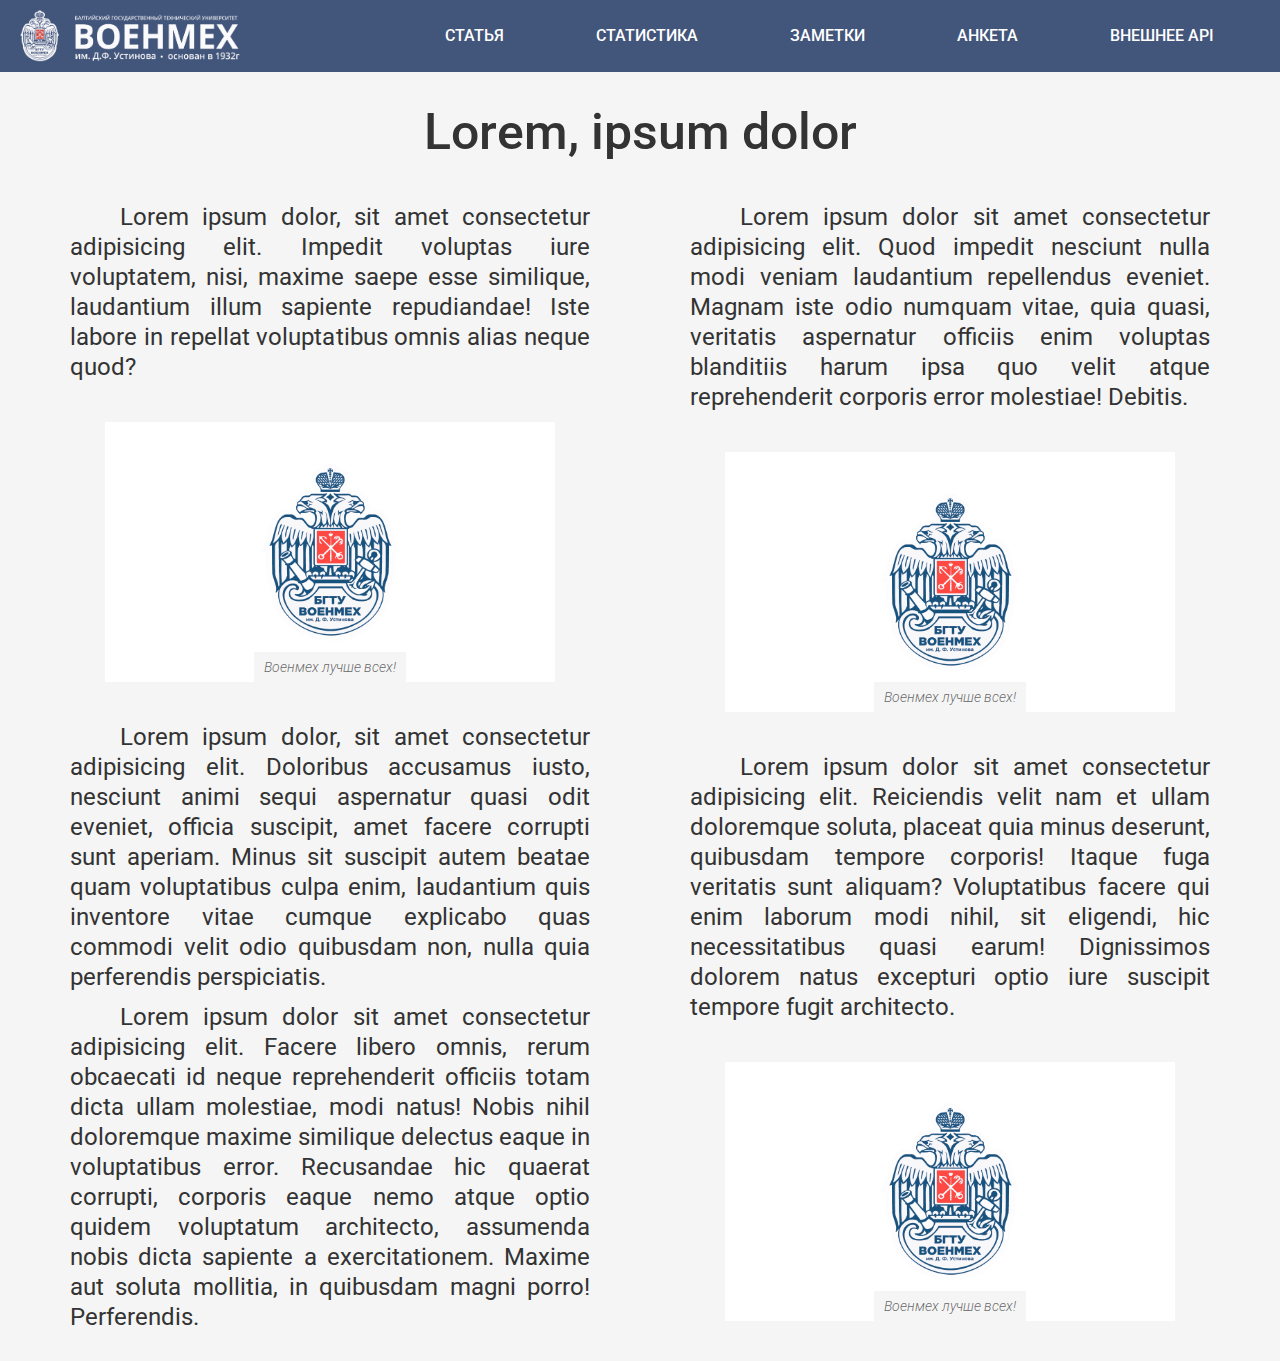
<file: index.html>
<!DOCTYPE html>
<html lang="en">

<head>
    <meta charset="UTF-8">
    <meta http-equiv="X-UA-Compatible" content="IE=edge">
    <meta name="viewport" content="width=device-width, initial-scale=1.0">
    <title>lab1</title>
    <link rel="stylesheet" href="styles/css/index.min.css">
</head>

<body>
    <header class="header">
        <div class="header__wrapper container">
            <img src="img/logo.png" alt="logo" class="header__logo">
            <nav class="header__menu">
                <ul class="header__list">
                    <li class="header__list-item">
                        <a href="index.html" class="header__list-link">
                            Статья
                        </a>
                    </li>

                    <li class="header__list-item">
                        <a href="statistics.html" class="header__list-link">
                            Статистика
                        </a>
                    </li>

                    <li class="header__list-item">
                        <a href="notes.html" class="header__list-link">
                            Заметки
                        </a>
                    </li>

                    <li class="header__list-item">
                        <a href="questionnaire.html" class="header__list-link">
                            Анкета
                        </a>
                    </li>

                    <li class="header__list-item">
                        <a href="API.html" class="header__list-link">
                            Внешнее API
                        </a>
                    </li>
                </ul>
            </nav>
            <div class="header__burger">
                <span></span>
                <span></span>
                <span></span>
            </div>
        </div>
    </header>
    <main class="main">
        <div class="image">
            <div class="image__inner">
                <button class="image__close">
                    <img src="img/close.svg" alt="" class="image__close-img">
                </button>
                <div class="image__item">
                     <img src="img/photo.jpg" alt="voenmeh" class="image__img">
                </div>
               
            </div>
        </div>
        <h1 class="main__title">
            Lorem, ipsum dolor
        </h1>
        <div class="main__wrapper container">
            <div class="main__item">
                <p class="main__text">
                    Lorem ipsum dolor, sit amet consectetur adipisicing elit. Impedit voluptas iure voluptatem, nisi,
                    maxime saepe esse similique, laudantium illum sapiente repudiandae! Iste labore in repellat
                    voluptatibus omnis alias neque quod?
                </p>
                <div class="main__img-item">
                    <img src="img/photo.jpg" alt="voenmeh" class="main__img">
                </div>
                <p class="main__text">
                    Lorem ipsum dolor, sit amet consectetur adipisicing elit. Doloribus accusamus iusto, nesciunt animi
                    sequi aspernatur quasi odit eveniet, officia suscipit, amet facere corrupti sunt aperiam. Minus sit
                    suscipit autem beatae quam voluptatibus culpa enim, laudantium quis inventore vitae cumque explicabo
                    quas commodi velit odio quibusdam non, nulla quia perferendis perspiciatis.
                </p>
                <p class="main__text">
                    Lorem ipsum dolor sit amet consectetur adipisicing elit. Facere libero omnis, rerum obcaecati id
                    neque reprehenderit officiis totam dicta ullam molestiae, modi natus! Nobis nihil doloremque maxime
                    similique delectus eaque in voluptatibus error. Recusandae hic quaerat corrupti, corporis eaque nemo
                    atque optio quidem voluptatum architecto, assumenda nobis dicta sapiente a exercitationem. Maxime
                    aut soluta mollitia, in quibusdam magni porro! Perferendis.
                </p>
            </div>
            <div class="main__item">
                <p class="main__text">
                    Lorem ipsum dolor sit amet consectetur adipisicing elit. Quod impedit nesciunt nulla modi veniam
                    laudantium repellendus eveniet. Magnam iste odio numquam vitae, quia quasi, veritatis aspernatur
                    officiis enim voluptas blanditiis harum ipsa quo velit atque reprehenderit corporis error molestiae!
                    Debitis.
                </p>
                <div class="main__img-item">
                    <img src="img/photo.jpg" alt="voenmeh" class="main__img">
                </div>
                <p class="main__text">
                    Lorem ipsum dolor sit amet consectetur adipisicing elit. Reiciendis velit nam et ullam doloremque
                    soluta, placeat quia minus deserunt, quibusdam tempore corporis! Itaque fuga veritatis sunt aliquam?
                    Voluptatibus facere qui enim laborum modi nihil, sit eligendi, hic necessitatibus quasi earum!
                    Dignissimos dolorem natus excepturi optio iure suscipit tempore fugit architecto.
                </p>
                <div class="main__img-item">
                    <img src="img/photo.jpg" alt="voenmeh" class="main__img">
                </div>
            </div>
        </div>
    </main>

    <script src="js/main.js"></script>
</body>

</html>
</file>
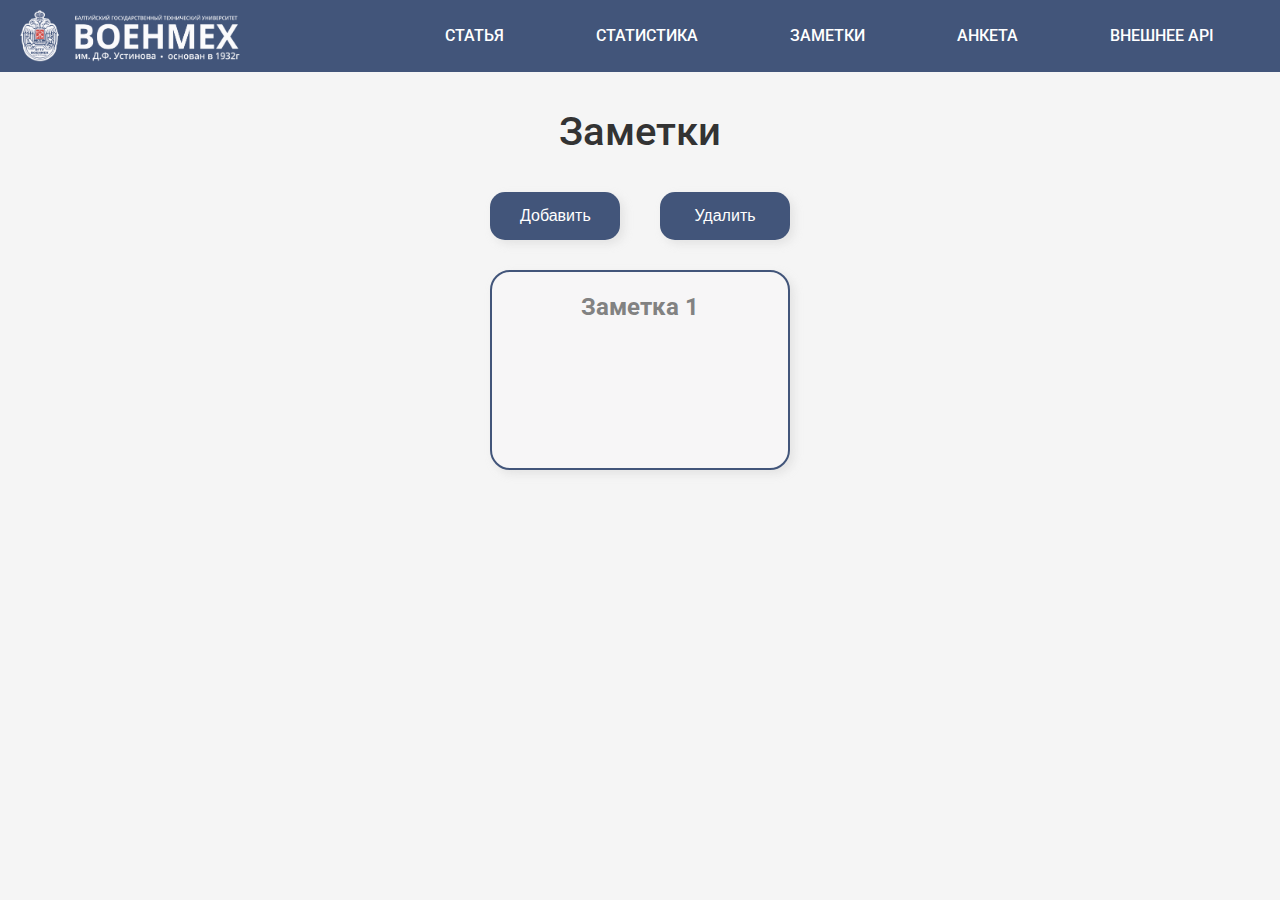
<file: notes.html>
<!DOCTYPE html>
<html lang="en">

<head>
    <meta charset="UTF-8">
    <meta http-equiv="X-UA-Compatible" content="IE=edge">
    <meta name="viewport" content="width=device-width, initial-scale=1.0">
    <title>lab1</title>
    <link rel="stylesheet" href="styles/css/index.min.css">
</head>

<body>
    <header class="header">
        <div class="header__wrapper container">
            <img src="img/logo.png" alt="logo" class="header__logo">
            <nav class="header__menu">
                <ul class="header__list">
                    <li class="header__list-item">
                        <a href="index.html" class="header__list-link">
                            Статья
                        </a>
                    </li>

                    <li class="header__list-item">
                        <a href="statistics.html" class="header__list-link">
                            Статистика
                        </a>
                    </li>

                    <li class="header__list-item">
                        <a href="notes.html" class="header__list-link">
                            Заметки
                        </a>
                    </li>

                    <li class="header__list-item">
                        <a href="questionnaire.html" class="header__list-link">
                            Анкета
                        </a>
                    </li>

                    <li class="header__list-item">
                        <a href="API.html" class="header__list-link">
                            Внешнее API
                        </a>
                    </li>
                </ul>
            </nav>
            <div class="header__burger">
                <span></span>
                <span></span>
                <span></span>
            </div>
        </div>
    </header>
    <main class="main">
        <div class="notes__wrappper container">
            <h2 class="notes__title">
                Заметки
            </h2>
            <div class="notes__btn-group">
                <button class="notes__btn notes__btn-add">
                    Добавить
                </button>
                <button class="notes__btn notes__btn-remove">
                    Удалить
                </button>
            </div>
            <div class="notes__group">
                <div class="notes__group-item">
                    <h3 class="notes__group-item-title">Заметка 1</h3>
                    <textarea class="notes__group-item-text"></textarea>
                </div>
            </div>
        </div>
    </main>

    <script src="js/notes.js"></script>
    <script src="js/main.js"></script>
</body>

</html>
</file>
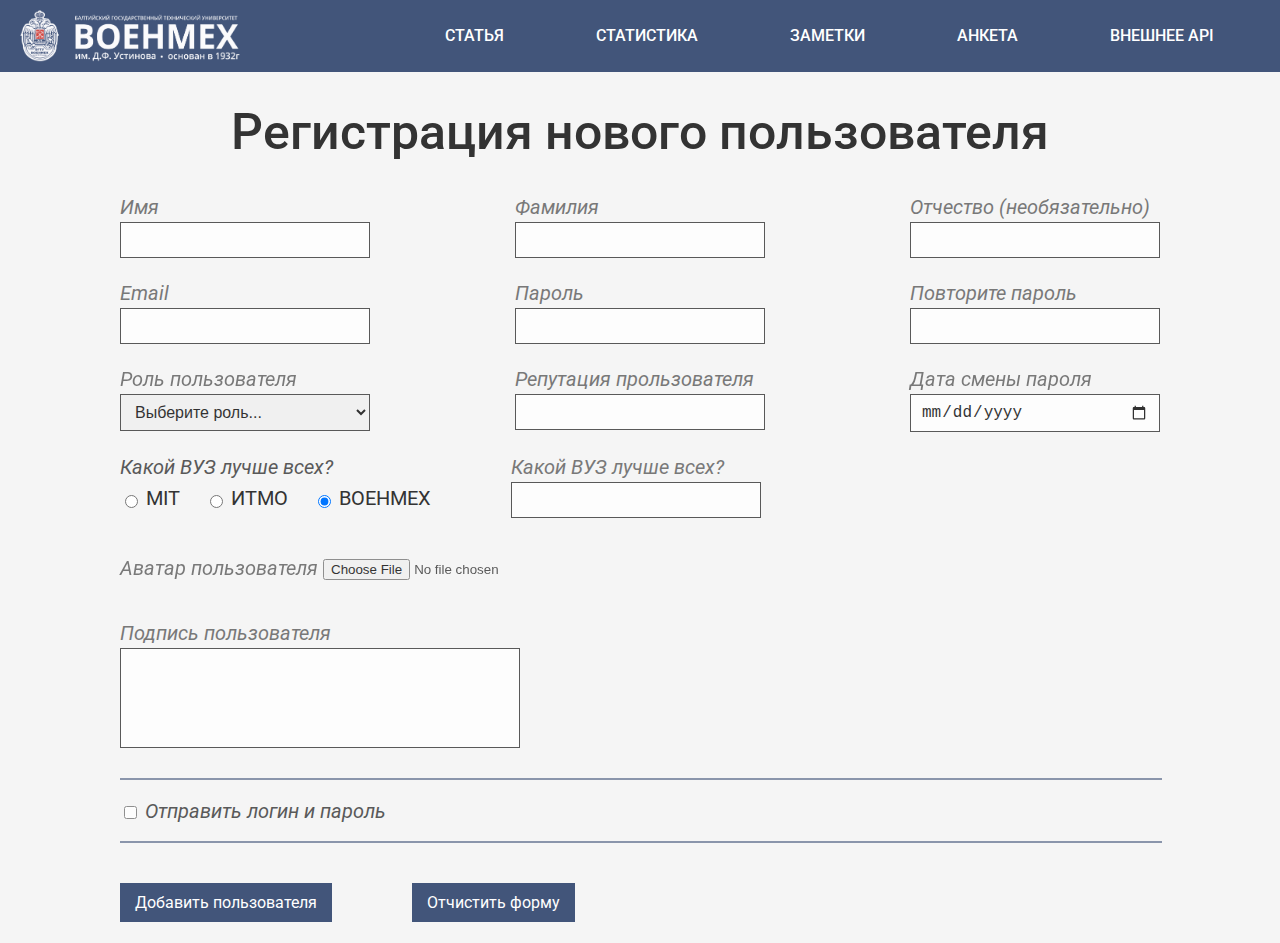
<file: questionnaire.html>
<!DOCTYPE html>
<html lang="en">

<head>
    <meta charset="UTF-8">
    <meta http-equiv="X-UA-Compatible" content="IE=edge">
    <meta name="viewport" content="width=device-width, initial-scale=1.0">
    <title>lab1</title>
    <link rel="stylesheet" href="styles/css/index.min.css">
</head>

<body>
    <header class="header">
        <div class="header__wrapper container">
            <img src="img/logo.png" alt="logo" class="header__logo">
            <nav class="header__menu">
                <ul class="header__list">
                    <li class="header__list-item">
                        <a href="index.html" class="header__list-link">
                            Статья
                        </a>
                    </li>

                    <li class="header__list-item">
                        <a href="statistics.html" class="header__list-link">
                            Статистика
                        </a>
                    </li>

                    <li class="header__list-item">
                        <a href="notes.html" class="header__list-link">
                            Заметки
                        </a>
                    </li>

                    <li class="header__list-item">
                        <a href="questionnaire.html" class="header__list-link">
                            Анкета
                        </a>
                    </li>

                    <li class="header__list-item">
                        <a href="API.html" class="header__list-link">
                            Внешнее API
                        </a>
                    </li>

                </ul>
            </nav>
            <div class="header__burger">
                <span></span>
                <span></span>
                <span></span>
            </div>
        </div>
    </header>

    <main class="main">
        <div class="questionnaire__wrappper container">
            <h1 class="questionnaire__title main__title">
                Регистрация нового пользователя
            </h1>
            <form class="questionnaire__form" action="i.php" enctype="multipart/form-data" method="post">

                <div class="questionnaire__form-group">
                    <label class="questionnaire__form-label">
                        <span class="questionnaire__form-label-text">
                            Имя
                        </span>
                        <input type="text" class="questionnaire__form-input" pattern="^[A-Za-zА-Яа-яЁё]+$" name="name"
                            required></label>
                    <label class="questionnaire__form-label">
                        <span class="questionnaire__form-label-text">
                            Фамилия
                        </span>
                        <input type="text" class="questionnaire__form-input" pattern="^[A-Za-zА-Яа-яЁё]+$"
                            name="surname" required></label>
                    <label class="questionnaire__form-label">
                        <span class="questionnaire__form-label-text">
                            Отчество (необязательно)
                        </span>
                        <input type="text" class="questionnaire__form-input" pattern="^[A-Za-zА-Яа-яЁё]+$"
                            name="patronymic"></label>
                </div>

                <div class="questionnaire__form-group">
                    <label class="questionnaire__form-label" placeholder="you@example.com">
                        <span class="questionnaire__form-label-text">
                            Email
                        </span>
                        <input type="email" class="questionnaire__form-input" name="email" required>
                    </label>
                    <label class="questionnaire__form-label">
                        <span class="questionnaire__form-label-text">
                            Пароль
                        </span>
                        <input type="password" class="questionnaire__form-input" name="password" required>
                    </label>
                    <label class="questionnaire__form-label">
                        <span class="questionnaire__form-label-text">
                            Повторите пароль
                        </span>
                        <input type="password" class="questionnaire__form-input" name="repeatPassword" required>
                    </label>
                </div>

                <div class="questionnaire__form-group">
                    <label class="questionnaire__form-label">
                        <span class="questionnaire__form-label-text">
                            Роль пользователя
                        </span>
                        <select name="role" class="questionnaire__form-select">
                            <option checked>Выберите роль...</option>
                            <option value="Роль1">Роль 1</option>
                            <option value="Роль2">Роль 2</option>
                            <option value="Роль3">Роль 3</option>
                        </select>
                    </label>
                    <label class="questionnaire__form-label">
                        <span class="questionnaire__form-label-text">
                            Репутация прользователя
                        </span>
                        <input type="number" class="questionnaire__form-input" min="1" max="10" name="reputation">
                    </label>
                    <label class="questionnaire__form-label">
                        <span class="questionnaire__form-label-text">
                            Дата смены пароля
                        </span>
                        <input type="date" class="questionnaire__form-input" name="date">
                    </label>
                </div>

                <div class="questionnaire__form-group">
                    <div class="questionnaire__form-radio">
                        <p class="questionnaire__form-radio-text">
                            <span class="questionnaire__form-label-text">
                                Какой ВУЗ лучше всех?
                            </span>
                        </p>
                        <label class="questionnaire__form-radio-text">
                            <input type="radio" value="MIT" name="univercity1">
                            MIT
                        </label>
                        <label class="questionnaire__form-radio-text">
                            <input type="radio" value="ИТМО" name="univercity1">
                            ИТМО
                        </label>
                        <label class="questionnaire__form-radio-text">
                            <input type="radio" value="ВОЕНМЕХ" name="univercity1" checked>
                            ВОЕНМЕХ
                        </label>
                    </div>

                    <label class="questionnaire__form-label questionnaire__form-datalist">
                        <span class="questionnaire__form-label-text">
                            Какой ВУЗ лучше всех?
                        </span>
                        <input type="text" list="Univercity-2" class="questionnaire__form-input" name="univercity2" pattern="ВОЕНМЕХ">
                        <datalist id="Univercity-2">
                            <option value="MIT">MIT</option>
                            <option value="ИТМО">ИТМО</option>
                            <option value="ВОЕНМЕХ">ВОЕНМЕХ</option>
                        </datalist>
                    </label>
                </div>

                <div class="questionnaire__form-group questionnaire__form-file">
                    <label class="questionnaire__form-label">
                        <span class="questionnaire__form-label-text">
                            Аватар пользователя
                        </span>
                        <input type="file" name="file">
                    </label>
                </div>

                <div class="questionnaire__form-group questionnaire__form-textarea">
                    <label class="questionnaire__form-label">
                        <span class="questionnaire__form-label-text">
                            Подпись пользователя
                        </span>
                        <textarea class="questionnaire__form-textarea-item" name="text"></textarea>
                    </label>
                </div>

                <div class="questionnaire__form-group questionnaire__form-checkbox">
                        <label class="questionnaire__form-label">
                            <input type="checkbox" name="send" value="send">
                            Отправить логин и пароль
                        </label>
                </div>

                <div class="questionnaire__form-group">
                    <input type="submit" value="Добавить пользователя"
                        class="questionnaire__form-btn questionnaire__form-btn-add">
                    <input type="reset" value="Отчистить форму"
                        class="questionnaire__form-btn questionnaire__form-btn-clear">
                </div>

            </form>
        </div>
    </main>

    <script src="js/main.js"></script>
</body>

</html>
</file>
<file: styles/css/index.min.css>
@import url("https://fonts.googleapis.com/css2?family=Roboto:ital,wght@0,400;0,500;0,700;1,300&display=swap");html,body,div,span,object,iframe,h1,h2,h3,h4,h5,h6,p,blockquote,pre,abbr,address,cite,code,del,dfn,em,img,ins,kbd,q,samp,small,strong,sub,sup,var,b,i,dl,dt,dd,ol,ul,li,fieldset,form,label,legend,table,caption,tbody,tfoot,thead,tr,th,td,article,aside,canvas,details,figcaption,figure,footer,header,hgroup,menu,nav,section,summary,time,mark,audio,video{margin:0;padding:0;border:0;outline:0;font-size:100%;vertical-align:baseline;background:transparent}body{line-height:1}article,aside,details,figcaption,figure,footer,header,hgroup,menu,nav,section{display:block}nav ul{list-style:none}blockquote,q{quotes:none}blockquote:before,blockquote:after,q:before,q:after{content:'';content:none}a{margin:0;padding:0;font-size:100%;vertical-align:baseline;background:transparent}ins{background-color:#ff9;color:#000;text-decoration:none}mark{background-color:#ff9;color:#000;font-style:italic;font-weight:bold}del{text-decoration:line-through}abbr[title],dfn[title]{border-bottom:1px dotted;cursor:help}table{border-collapse:collapse;border-spacing:0}hr{display:block;height:1px;border:0;border-top:1px solid #cccccc;margin:1em 0;padding:0}input,select{vertical-align:middle}*{-webkit-box-sizing:border-box;box-sizing:border-box}a{color:inherit;text-decoration:none}body{font-family:'Roboto', sans-serif;background-color:#f5f5f5}.container{max-width:1260px;padding-left:10px;padding-right:10px;margin:auto}.header{background-color:#42557A;color:#FFFFFF;font-style:28px;line-height:32px;position:relative}.header__wrapper{display:-webkit-box;display:-ms-flexbox;display:flex;-webkit-box-pack:justify;-ms-flex-pack:justify;justify-content:space-between;-webkit-box-align:center;-ms-flex-align:center;align-items:center}.header__logo{width:220px;margin:10px 0}@media (max-width: 370px){.header__logo{width:170px}}.header__burger{display:none;margin-right:10px;cursor:pointer;height:40px;padding:7px 0;width:40px;position:relative}@media (max-width: 1100px){.header__burger{display:block}}.header__burger span{display:block;width:100%;border-top:2px solid #FFFFFF;-webkit-transform-origin:center;transform-origin:center;-webkit-transition:all .5s;transition:all .5s}.header__burger span:not(:last-child){padding-bottom:10px}.header__burger span.burger-1{-webkit-transform:rotate(45deg);transform:rotate(45deg);top:15px;position:absolute;padding-bottom:0 !important}.header__burger span.burger-2{display:none}.header__burger span.burger-3{-webkit-transform:rotate(-45deg);transform:rotate(-45deg);top:15px;position:absolute;padding:0}@media (max-width: 1100px){.header__menu{opacity:0;position:absolute;top:71px;left:0;background-color:#42557A;z-index:-10;min-width:100vw;-webkit-transform:translateY(-10%);transform:translateY(-10%);-webkit-transition:all .5s;transition:all .5s}}@media (max-width: 370px){.header__menu{top:60px}}.header .min-menu{opacity:1;-webkit-transform:translateY(0);transform:translateY(0);z-index:10}.header__list{display:-webkit-box;display:-ms-flexbox;display:flex;-webkit-box-pack:justify;-ms-flex-pack:justify;justify-content:space-between;text-transform:uppercase;font-weight:500}@media (max-width: 860px){.header__list{display:-webkit-box;display:-ms-flexbox;display:flex;-webkit-box-orient:vertical;-webkit-box-direction:normal;-ms-flex-direction:column;flex-direction:column;-webkit-box-align:center;-ms-flex-align:center;align-items:center}}.header__list-item{padding:20px}@media (max-width: 860px){.header__list-item{width:100%;text-align:center;padding:0}}.header__list-link{padding:26px;-webkit-transition:all .5s;transition:all .5s}@media (max-width: 860px){.header__list-link{display:block;min-width:100%}}.header__list-link:hover{color:#42557A;background-color:#FFFFFF}.main{background-color:#f5f5f5;color:#333333;font-size:24px;line-height:30px;font-weight:400}@media (max-width: 910px){.main{font-size:20px;line-height:26px}}@media (max-width: 460px){.main{font-size:18px;line-height:24px}}.main__title{padding:30px 0;font-size:50px;line-height:60px;text-align:center;font-weight:500}@media (max-width: 910px){.main__title{font-size:46px;line-height:56px}}@media (max-width: 710px){.main__title{font-size:40px;line-height:50px;padding:15px 0}}@media (max-width: 460px){.main__title{font-size:32px;line-height:40px;padding:10px 0}}.main__wrapper{display:-ms-grid;display:grid;-ms-grid-columns:1fr 1fr;grid-template-columns:1fr 1fr}@media (max-width: 740px){.main__wrapper{-ms-grid-columns:1fr;grid-template-columns:1fr}}.main__text{margin:10px 50px;text-align:justify;text-indent:50px}@media (max-width: 460px){.main__text{margin:10px 25px}}@media (max-width: 350px){.main__text{margin:10px 15px}}.main__img-item{position:relative}.main__img-item::after{content:"Военмех лучше всех!";font-size:14px;text-align:center;font-style:italic;font-weight:300;color:rgba(0,0,0,0.6);background-color:#f5f5f5;position:absolute;padding:0 10px;bottom:0;left:50%;-webkit-transform:translateX(-50%);transform:translateX(-50%)}@media (max-width: 380px){.main__img-item::after{font-size:12px}}.main__img{width:450px;display:block;margin:40px auto;cursor:pointer;display:block;position:relative}.main__img::after{content:"Военмех лучше всех!";text-align:center;font-style:italic;font-weight:300;color:rgba(0,0,0,0.6);position:absolute;background-color:red}@media (max-width: 1070px){.main__img{width:400px}}@media (max-width: 990px){.main__img{width:350px}}@media (max-width: 860px){.main__img{width:300px}}@media (max-width: 740px){.main__img{width:70%}}@media (max-width: 410px){.main__img{margin:20px auto;width:80%}}.image{position:fixed;height:100%;width:100%;top:0;left:0;display:-webkit-box;display:-ms-flexbox;display:flex;-webkit-box-pack:center;-ms-flex-pack:center;justify-content:center;-webkit-box-align:center;-ms-flex-align:center;align-items:center;background-color:rgba(0,0,0,0.5);z-index:-10;cursor:pointer}@media (max-width: 740px){.image{display:none}}.image__inner{width:900px;background-color:#f5f5f5;color:#333333;padding:70px;cursor:default;position:relative}@media (max-width: 920px){.image__inner{width:90%}}.image__img{width:700px;display:block;margin:auto}@media (max-width: 920px){.image__img{width:80%}}.image__item{position:relative}.image__item::after{content:"Военмех лучше всех!";text-align:center;font-style:italic;font-weight:300;color:rgba(0,0,0,0.6);background-color:#f5f5f5;position:absolute;padding:5px 10px;bottom:0;left:50%;-webkit-transform:translateX(-50%);transform:translateX(-50%)}.image__close{position:absolute;top:20px;right:20px;background-color:transparent;border:none;cursor:pointer}.image__close-img{width:30px}.is-open{z-index:10}.main .chart{display:-webkit-box;display:-ms-flexbox;display:flex;-webkit-box-orient:vertical;-webkit-box-direction:normal;-ms-flex-direction:column;flex-direction:column;-webkit-box-align:center;-ms-flex-align:center;align-items:center;padding:100px 10px}@media (max-width: 640px){.main .chart{padding:40px 10px}}.main .chart #myChart{max-width:900px;max-height:450px;margin-bottom:100px}.main .chart__table{width:900px}@media (max-width: 1120px){.main .chart__table{width:90%}}@media (max-width: 550px){.main .chart__table{width:100%}}.main .chart__table tr:not(:last-child){border-bottom:1px solid #333333}.main .chart__table td{padding:10px;text-align:center;vertical-align:middle}@media (max-width: 1120px){.main .chart__table td{padding:5px}}.main .chart__table td:first-of-type{border-left:1px solid #333333}.main .chart__table th{text-align:center;vertical-align:middle;padding:10px 30px}.main .chart__input{border:none;background-color:inherit;outline:none;font-size:14px}@media (max-width: 1120px){.main .chart__input{width:100%}}@media (max-width: 360px){.main .chart__input{font-size:12px}}.main .chart__buttons-group{margin-top:40px;width:350px;display:-webkit-box;display:-ms-flexbox;display:flex;-webkit-box-pack:justify;-ms-flex-pack:justify;justify-content:space-between}@media (max-width: 430px){.main .chart__buttons-group{-webkit-box-orient:vertical;-webkit-box-direction:normal;-ms-flex-direction:column;flex-direction:column;width:180px}}.main .chart__button{border:none;background-color:#42557A;padding:10px 20px;color:#FFFFFF;font-size:16px;cursor:pointer}@media (max-width: 430px){.main .chart__button{margin-bottom:20px}}.main .chart__drop-list{padding:10px 20px;color:#333333;font-size:16px;cursor:pointer}.notes__title{padding:30px 0;font-size:40px;line-height:60px;text-align:center;font-weight:500}.notes__btn{width:130px;-webkit-box-shadow:4px 4px 9px rgba(198,198,198,0.36);box-shadow:4px 4px 9px rgba(198,198,198,0.36);border-radius:15px;border:none;padding:15px 30px;color:#fff;background-color:#42557A;font-size:16px;text-align:center;cursor:pointer}.notes__btn-group{width:300px;margin:auto;display:-webkit-box;display:-ms-flexbox;display:flex;-webkit-box-pack:justify;-ms-flex-pack:justify;justify-content:space-between;margin-bottom:30px}.notes__group{display:-webkit-box;display:-ms-flexbox;display:flex;-webkit-box-orient:vertical;-webkit-box-direction:normal;-ms-flex-direction:column;flex-direction:column}.notes__group-item{margin:auto;width:300px;height:200px;border:1px solid #eee;-webkit-box-shadow:4px 4px 9px rgba(198,198,198,0.36);box-shadow:4px 4px 9px rgba(198,198,198,0.36);border-radius:20px;background:#f7f6f7;padding:20px 30px;color:#828282;text-align:center;cursor:-webkit-grab;cursor:grab;margin-bottom:30px}.notes__group-item:first-child{border:2px solid #42557A}.notes__group-item-title{font-size:24px;padding-bottom:10px}.notes__group-item-text{font-size:20px;font-family:'Roboto', sans-serif;width:100%;background-color:transparent;border:none;outline:none;height:85%;resize:none}.notes__group .selected{opacity:0.4}.questionnaire__form{padding:0 100px;display:-webkit-box;display:-ms-flexbox;display:flex;-webkit-box-orient:vertical;-webkit-box-direction:normal;-ms-flex-direction:column;flex-direction:column}@media (max-width: 990px){.questionnaire__form{padding:0 150px}}@media (max-width: 840px){.questionnaire__form{padding:0}}.questionnaire__form-group{display:-webkit-box;display:-ms-flexbox;display:flex;-webkit-box-pack:justify;-ms-flex-pack:justify;justify-content:space-between;margin-bottom:20px;-ms-flex-wrap:wrap;flex-wrap:wrap}@media (max-width: 840px){.questionnaire__form-group{display:-webkit-box;display:-ms-flexbox;display:flex;-webkit-box-orient:vertical;-webkit-box-direction:normal;-ms-flex-direction:column;flex-direction:column}}.questionnaire__form-label,.questionnaire__form-label-text{font-size:20px;font-weight:400;font-style:italic;opacity:0.8}@media (max-width: 990px){.questionnaire__form-label:not(:nth-child(2n)){margin-right:20px}.questionnaire__form-label:not(:last-child){margin-bottom:18px}}@media (max-width: 840px){.questionnaire__form-label{margin:5px auto}.questionnaire__form-label:not(:nth-child(2n)){margin:5px auto}.questionnaire__form-label:not(:last-child){margin:5px auto}}.questionnaire__form-input,.questionnaire__form-select{display:block;width:250px;border-radius:0;border:#333333 solid 1px;outline:none;font-size:16px;padding:8px 10px}.questionnaire__form-input:focus,.questionnaire__form-select:focus{border:#42557A solid 2px}@media (max-width: 840px){.questionnaire__form-input,.questionnaire__form-select{width:350px}}@media (max-width: 420px){.questionnaire__form-input,.questionnaire__form-select{width:300px}}@media (max-width: 350px){.questionnaire__form-input,.questionnaire__form-select{width:280px}}.questionnaire__form-radio-text{font-size:20px;font-weight:400}.questionnaire__form-radio-text:not(:last-child){padding-right:20px}@media (max-width: 340px){.questionnaire__form-radio-text{font-size:16px}}@media (max-width: 840px){.questionnaire__form-radio{margin:10px auto 15px}}.questionnaire__form-datalist{margin-right:auto;margin-left:80px}@media (max-width: 990px){.questionnaire__form-datalist{margin:0}}@media (max-width: 890px){.questionnaire__form-datalist{margin-right:15px;margin-top:15px}}@media (max-width: 840px){.questionnaire__form-datalist{margin:0 auto}}.questionnaire__form-file{margin-top:15px}@media (max-width: 445px){.questionnaire__form-file{display:-webkit-box;display:-ms-flexbox;display:flex;-webkit-box-orient:vertical;-webkit-box-direction:normal;-ms-flex-direction:column;flex-direction:column}}@media (max-width: 445px){.questionnaire__form-file .questionnaire__form-label{display:-webkit-box;display:-ms-flexbox;display:flex;-webkit-box-orient:vertical;-webkit-box-direction:normal;-ms-flex-direction:column;flex-direction:column}}.questionnaire__form-textarea{margin-top:15px;margin-bottom:30px}.questionnaire__form-textarea-item{display:block;border:#333333 solid 1px;background-color:#FFFFFF;outline:none;width:400px;height:100px;resize:none;font-size:16px;padding:8px 10px;font-family:"Roboto", sans-serif}.questionnaire__form-textarea-item:focus{border:#42557A solid 2px}@media (max-width: 445px){.questionnaire__form-textarea-item{width:350px}}@media (max-width: 400px){.questionnaire__form-textarea-item{width:300px}}@media (max-width: 350px){.questionnaire__form-textarea-item{width:280px}}.questionnaire__form-checkbox{display:block}.questionnaire__form-checkbox::before,.questionnaire__form-checkbox::after{content:"";display:block;border:1px solid rgba(66,85,122,0.6);width:100%;height:0}.questionnaire__form-checkbox::before{margin-bottom:15px}.questionnaire__form-checkbox::after{margin-top:15px}.questionnaire__form-btn{border:none;background-color:#42557A;border-radius:0;color:#FFFFFF;font-family:"Roboto", sans-serif;padding:10px 15px;margin-top:20px;cursor:pointer;font-size:16px}@media (max-width: 840px){.questionnaire__form-btn{width:235px;margin:0 auto}}.questionnaire__form-btn-clear{margin-right:auto;margin-left:80px}@media (max-width: 840px){.questionnaire__form-btn-clear{margin:20px auto 50px}}.answer__wrappper{display:-webkit-box;display:-ms-flexbox;display:flex;-webkit-box-orient:vertical;-webkit-box-direction:normal;-ms-flex-direction:column;flex-direction:column;-webkit-box-pack:center;-ms-flex-pack:center;justify-content:center;-webkit-box-align:center;-ms-flex-align:center;align-items:center}.answer__link{margin:25px;font-size:24px;text-decoration:underline;color:#333333;-webkit-transition:all .3s;transition:all .3s}.answer__link:hover{text-decoration:none;color:#42557A}.answer__img{width:300px;margin:25px}.API__wrapper{margin-top:30px;display:-webkit-box;display:-ms-flexbox;display:flex;-ms-flex-pack:distribute;justify-content:space-around}@media (max-width: 950px){.API__wrapper{-webkit-box-orient:vertical;-webkit-box-direction:reverse;-ms-flex-direction:column-reverse;flex-direction:column-reverse;-webkit-box-pack:center;-ms-flex-pack:center;justify-content:center;-webkit-box-align:center;-ms-flex-align:center;align-items:center}}.API__wrapper #myChart{max-width:700px}.API__form{max-width:500px;display:-webkit-box;display:-ms-flexbox;display:flex;-webkit-box-orient:vertical;-webkit-box-direction:normal;-ms-flex-direction:column;flex-direction:column;-webkit-box-pack:justify;-ms-flex-pack:justify;justify-content:space-between;height:360px}@media (max-width: 950px){.API__form{margin-bottom:30px}}.API__form-label{display:-webkit-box;display:-ms-flexbox;display:flex;-webkit-box-orient:vertical;-webkit-box-direction:normal;-ms-flex-direction:column;flex-direction:column}.API__form-label-text{font-size:20px}.API__form-names1{margin-bottom:5px}.API__form-select,.API__form-input{background-color:#FFFFFF;border:2px solid #42557A;padding:5px 10px;font-family:"Roboto", sans-serif}.API__form-select:focus,.API__form-input:focus{outline:none}.API__form-input-description{opacity:0.6;font-size:14px;line-height:18px}.API__form-btn{border-radius:0;background-color:#42557A;color:#FFFFFF;font-size:18px;padding:7px;margin-top:20px;cursor:pointer;-webkit-transition:all .5s;transition:all .5s;border:2px solid #42557A}.API__form-btn:hover{color:#42557A;background-color:#FFFFFF}
/*# sourceMappingURL=index.min.css.map */
</file>
